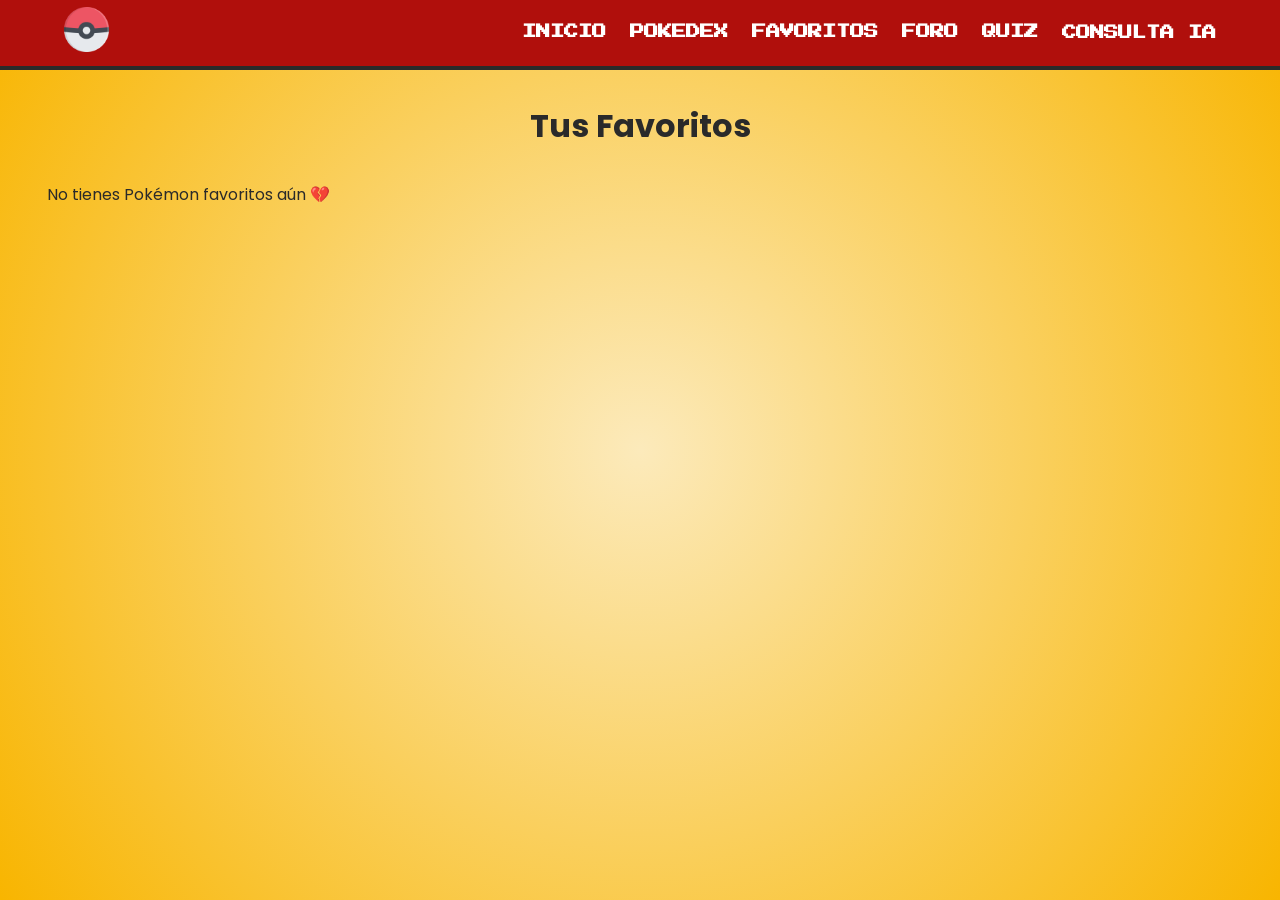
<file: pages/favoritos.html>
<!DOCTYPE html>
<html lang="es">
<head>
  <meta charset="UTF-8">
  <meta name="viewport" content="width=device-width, initial-scale=1.0">
  <title>Favoritos | PokeWord</title>
  <meta name="description" content="Explora y aprende sobre todos los Pokémon. Filtra por tipe y descubre sus habilidades y características de manera sencilla">
  <link rel="icon" href="../assets/pokeball.png" type="image/png">
  <link rel="stylesheet" href="../css/pokedex.css">
</head>
<body>
  <header>
        <a href="./index.html" aria-label="Ir al inicio">
            <img class="logo" src="../assets/pokeball.png" alt="">
        </a>

        <div class="menu-toggle" id="mobile-menu">
            <span class="bar"></span>
            <span class="bar"></span>
            <span class="bar"></span>
        </div>
        
        <nav>
            <p><a href="./index.html">Inicio</a></p>
            <p><a href="./pokedex.html">Pokedex</a></p>
            <p><a href="./favoritos.html">Favoritos</a></p>
            <p><a href="./foro.html">Foro</a></p>
            <p><a href="./quiz.html">Quiz</a></p>
            <a href="./oak.html" class="active">Consulta IA</a>
        </nav>
    </header>

  <main>
    <h1 class="favoritos">Tus Favoritos</h1>
    <section id="pokedex"></section>
  </main>

  <script src="../js/favoritos.js"></script>
</body>
</html>
</file>
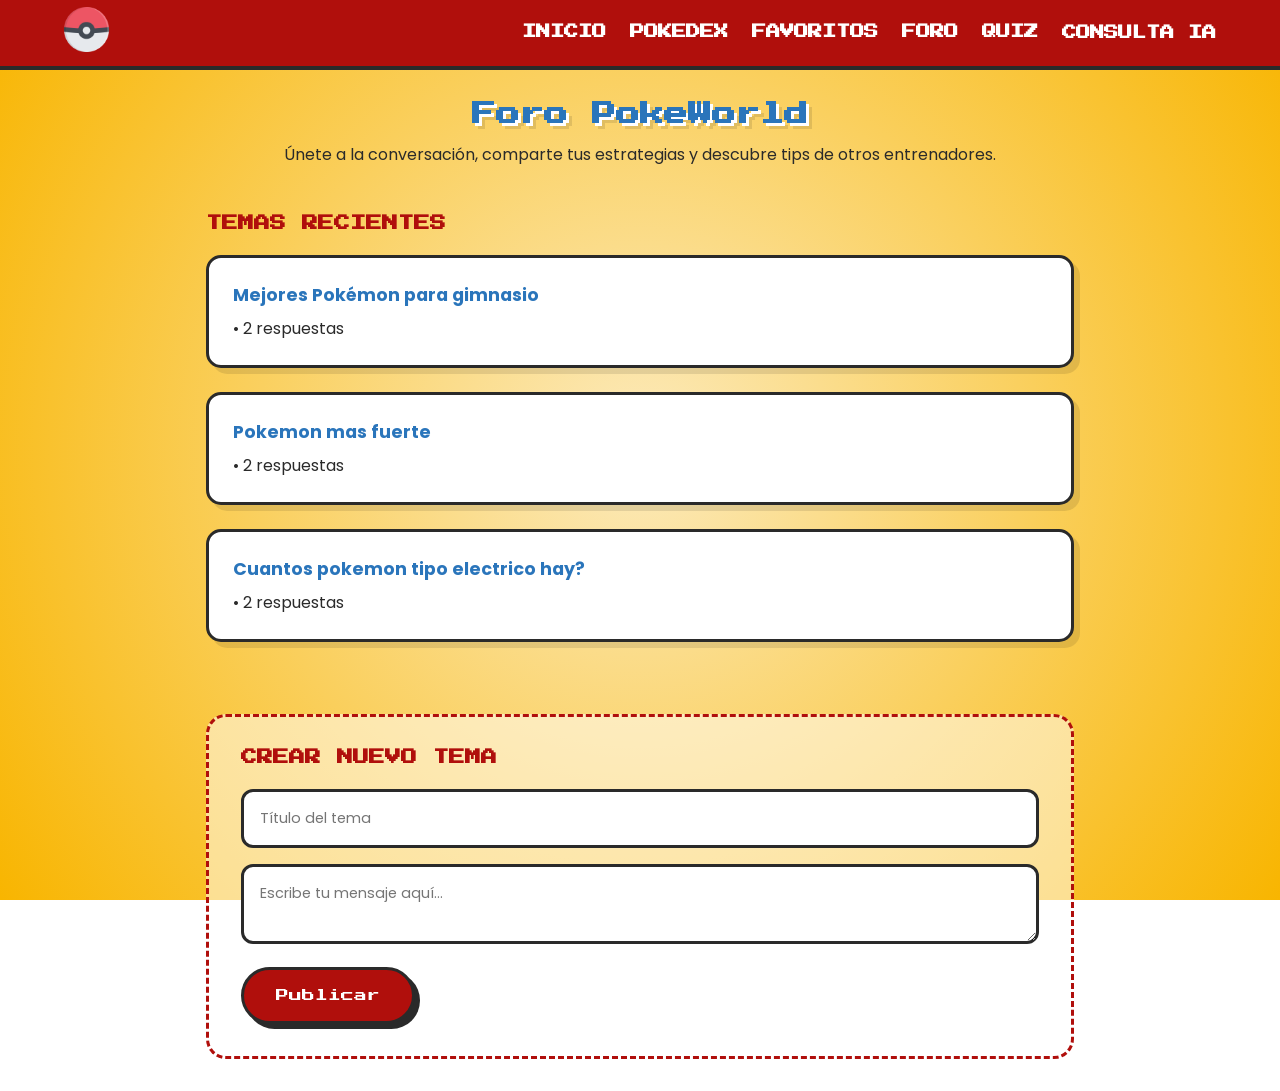
<file: pages/foro.html>
<!DOCTYPE html>
<html lang="es">

<head>
    <meta charset="UTF-8">
    <meta name="viewport" content="width=device-width, initial-scale=1.0">
    <title>Foro Pokemon | PokeWord</title>
    <link rel="icon" href="../assets/pokeball.png" type="image/png">
    <meta name="description"
        content="Participa en el foro de PokeWorld. Comparte estrategias, intercambia Pokémon y habla con otros entrenadores.">
    <link rel="stylesheet" href="../css/foro.css">
</head>

<body>

    <header>
        <a href="./index.html" aria-label="Ir al inicio">
            <img class="logo" src="../assets/pokeball.png" alt="Logo PokeWorld">
        </a>

        <div class="menu-toggle" id="mobile-menu">
            <span class="bar"></span>
            <span class="bar"></span>
            <span class="bar"></span>
        </div>
        
        <nav>
            <p><a href="./index.html">Inicio</a></p>
            <p><a href="./pokedex.html">Pokedex</a></p>
            <p><a href="./favoritos.html">Favoritos</a></p>
            <p><a href="./foro.html">Foro</a></p>
            <p><a href="./quiz.html">Quiz</a></p>
            <a href="./oak.html" class="active">Consulta IA</a>
        </nav>
    </header>

    <main>
        <section id="foro-intro">
            <h1>Foro PokeWorld</h1>
            <p>Únete a la conversación, comparte tus estrategias y descubre tips de otros entrenadores.</p>
        </section>

        <section id="temas-foro">
            <h2>Temas recientes</h2>
            <div class="tema">
                <p class="titulo">Mejores Pokémon para gimnasio</p>
                <p class="info"><!--se rellena con js--></p>
            </div>
            <div class="tema">
                <p class="titulo">Pokemon mas fuerte</p>
                <p class="info"></p>
            </div>
            <div class="tema">
                <p class="titulo">Cuantos pokemon tipo electrico hay?</p>
                <p class="info"></p>
            </div>
        </section>

        <section id="nuevo-tema">
            <h2>Crear nuevo tema</h2>
            <form>
                <input type="text" placeholder="Título del tema" required>
                <textarea placeholder="Escribe tu mensaje aquí..." required></textarea>
                <button type="submit">Publicar</button>
            </form>
        </section>
    </main>
    <script src="../js/foro.js"></script>
</body>

</html>
</file>
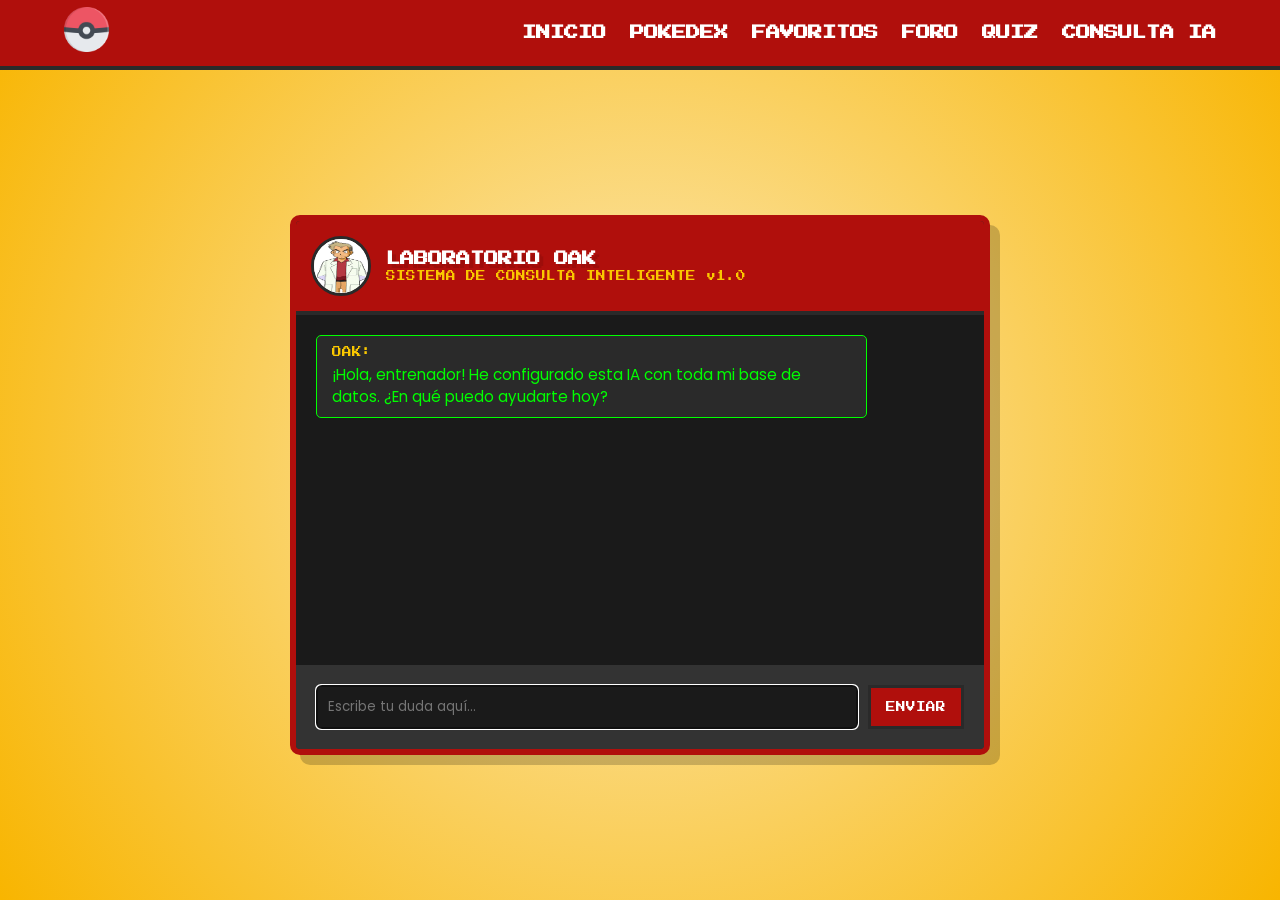
<file: pages/oak.html>
<!DOCTYPE html>
<html lang="es">
<head>
    <meta charset="UTF-8">
    <meta name="viewport" content="width=device-width, initial-scale=1.0">
    <title>PokeWord - Consulta a Oak</title>
    <link rel="icon" href="../assets/pokeball.png" type="image/png">
    <link rel="stylesheet" href="../css/home.css"> <link rel="stylesheet" href="../css/oak.css">  
</head>
<body>

    <header>
        <a href="./index.html" aria-label="Ir al inicio">
            <img class="logo" src="../assets/pokeball.png" alt="Logo">
        </a>
        <div class="menu-toggle" id="mobile-menu">
            <span class="bar"></span>
            <span class="bar"></span>
            <span class="bar"></span>
        </div>
        <nav>
            <a href="./index.html">Inicio</a>
            <a href="./pokedex.html">Pokedex</a>
            <a href="./favoritos.html">Favoritos</a>
            <a href="./foro.html">Foro</a>
            <a href="./quiz.html">Quiz</a>
            <a href="./oak.html" class="active">Consulta IA</a>
        </nav>
    </header>

    <main id="oak-lab">
        <section class="chat-container">
            <div class="oak-header">
                <img src="../assets/oak.gif" alt="Oak" class="oak-avatar">
                <div class="oak-title">
                    <h2 class="pixel-text">LABORATORIO OAK</h2>
                    <p>SISTEMA DE CONSULTA INTELIGENTE v1.0</p>
                </div>
            </div>

            <div id="chat-box" class="terminal-screen">
                <div class="msg oak-msg">
                    <span class="label">OAK:</span> ¡Hola, entrenador! He configurado esta IA con toda mi base de datos. ¿En qué puedo ayudarte hoy?
                </div>
            </div>

            <div class="input-container">
                <input type="text" id="user-input" placeholder="Escribe tu duda aquí..." autofocus>
                <button id="send-btn">
                    <span>ENVIAR</span>
                </button>
            </div>
        </section>
    </main>

    <script src="../js/oak.js"></script> </body>
</html>
</file>
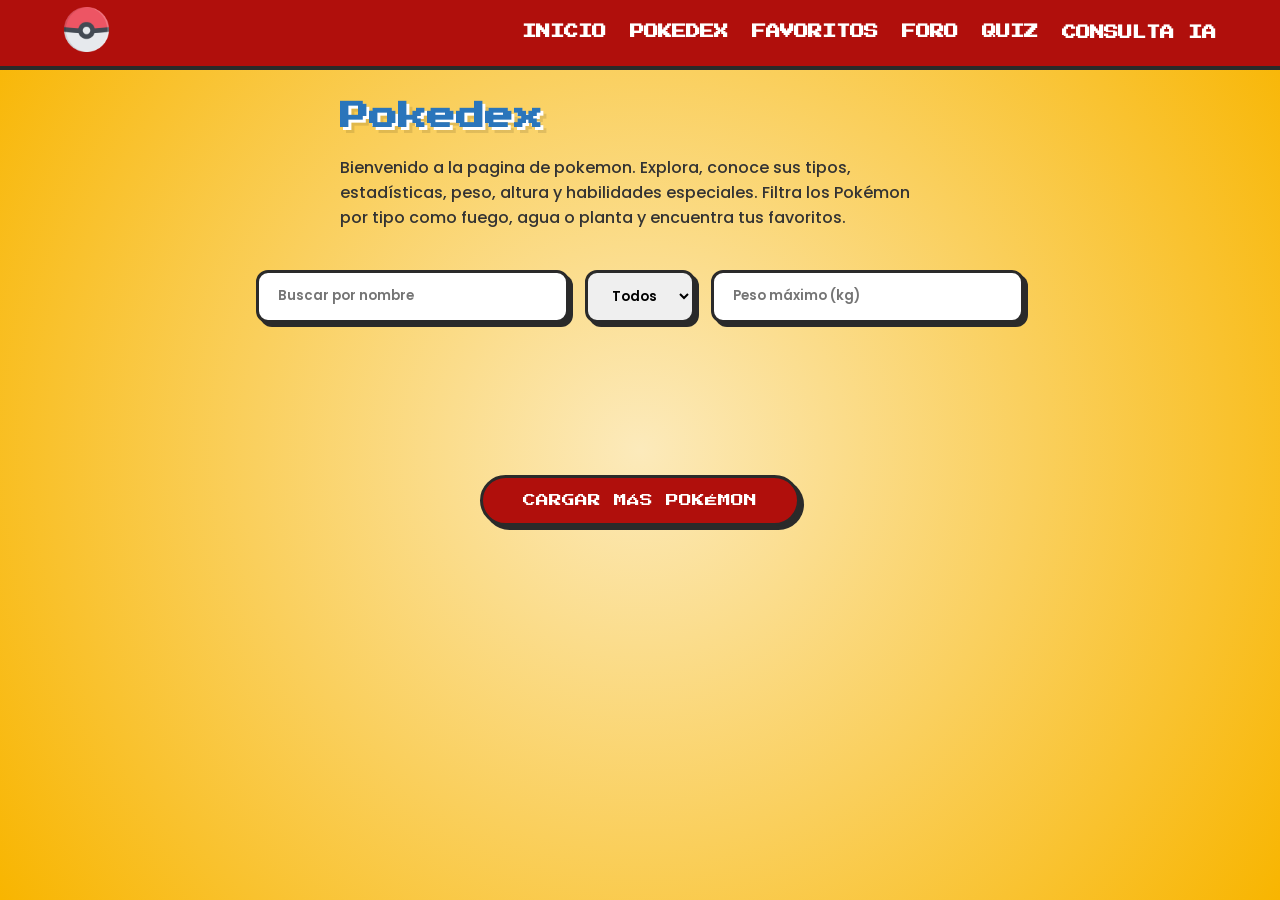
<file: pages/pokedex.html>
<!DOCTYPE html>
<html lang="es">

<head>
    <meta charset="UTF-8">
    <meta name="viewport" content="width=device-width, initial-scale=1.0">
    <title>Pokedex | PokeWord</title>
    <link rel="icon" href="../assets/pokeball.png" type="image/png">
    <meta name="description"
        content="Explora todos los Pokémon en nuestra Pokédex avanzada. 
        Filtra por tipo, peso o nombre. Encuentra estadísticas, imágenes y tipos de cada Pokémon.">
    <meta name="keywords"
        content="Pokédex, Pokémon, tipos de Pokémon, estadísticas Pokémon, peso Pokémon, altura Pokémon, 
        Pokémon fuego, Pokémon agua, Pokémon planta">
    <link rel="stylesheet" href="../css/pokedex.css">
</head>

<body>

    <header>
        <a href="./index.html" aria-label="Ir al inicio">
            <img class="logo" src="../assets/pokeball.png" alt="logo pagina pokeball roja">
        </a>
        
        <div class="menu-toggle" id="mobile-menu">
            <span class="bar"></span>
            <span class="bar"></span>
            <span class="bar"></span>
        </div>
        
        <nav>
            <p><a href="./index.html">Inicio</a></p>
            <p><a href="./pokedex.html">Pokedex</a></p>
            <p><a href="./favoritos.html">Favoritos</a></p>
            <p><a href="./foro.html">Foro</a></p>
            <p><a href="./quiz.html">Quiz</a></p>
            <a href="./oak.html" class="active">Consulta IA</a>
        </nav>
    </header>

    <main>
        <section id="intro">
            <h1>Pokedex</h1>
            <p>Bienvenido a la pagina de pokemon. Explora, conoce sus tipos, estadísticas, peso, altura y habilidades
                especiales. Filtra los Pokémon por tipo como fuego, agua o planta y encuentra tus favoritos.</p>
        </section>

        <section id="filters">
            <input type="text" id="search" placeholder="Buscar por nombre">
            <select id="type-filter" aria-label="Filtrar por tipo">
                <option value="">Todos</option>
            </select>
            <input type="number" id="max-weight" placeholder="Peso máximo (kg)" min="1">
        </section>

        <section id="pokedex" aria-label="Lista de Pokémon">
            <!-- Pokémon cards serán insertadas aquí -->
        </section>

        <button id="load-more">Cargar más Pokémon</button>
    </main>

    <script src="../js/main.js"></script>
</body>

</html>
</file>
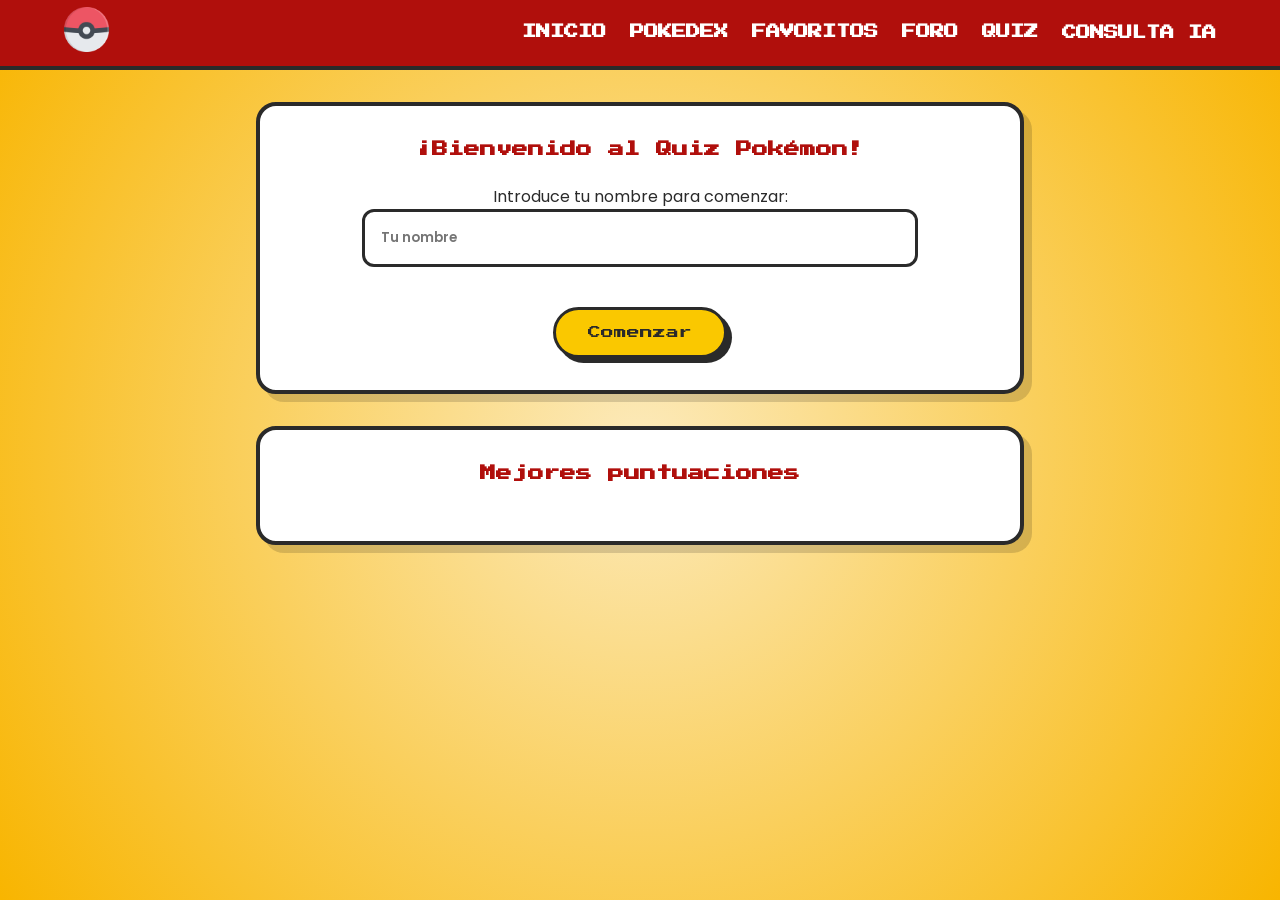
<file: pages/quiz.html>
<!DOCTYPE html>
<html lang="es">

<head>
    <meta charset="UTF-8">
    <meta name="viewport" content="width=device-width, initial-scale=1.0">
    <title>Quiz Pokémon | PokeWord</title>
    <link rel="icon" href="../assets/pokeball.png" type="image/png">
    <meta name="description"
        content="Pon a prueba tus conocimientos Pokémon con el quiz interactivo de PokeWorld. ¿Cuánto sabes sobre tipos, evoluciones y estadísticas?">
    <link rel="stylesheet" href="../css/quiz.css">
</head>

<body>

    <header>
        <a href="./index.html" aria-label="Ir al inicio">
            <img class="logo" src="../assets/pokeball.png" alt="Logo PokeWorld">
        </a>

        <div class="menu-toggle" id="mobile-menu">
            <span class="bar"></span>
            <span class="bar"></span>
            <span class="bar"></span>
        </div>

        <nav>
            <p><a href="./index.html">Inicio</a></p>
            <p><a href="./pokedex.html">Pokedex</a></p>
            <p><a href="./favoritos.html">Favoritos</a></p>
            <p><a href="./foro.html">Foro</a></p>
            <p><a href="./quiz.html">Quiz</a></p>
            <a href="./oak.html" class="active">Consulta IA</a>
        </nav>
    </header>

    <main>

        <!-- FORMULARIO DE NOMBRE -->
        <section id="quiz-start">
            <h2>¡Bienvenido al Quiz Pokémon!</h2>
            <p>Introduce tu nombre para comenzar:</p>
            <form id="start-form">
                <input type="text" id="username-input" placeholder="Tu nombre" required>
                <button type="submit">Comenzar</button>
            </form>
        </section>

        <!-- Contenedor del Quiz (oculto hasta poner nombre) -->
        <div id="quiz-container" style="display: none;">
    <div id="timer-container">
        <div id="timer-bar"></div>
    </div>
    <p id="progress"></p>
    <h2 id="question">Pregunta aquí</h2>
    <div id="answers"></div>
    <button id="next-btn" style="display: none;">Siguiente</button>
</div>

        <!-- Sección de ranking opcional -->
        <section id="quiz-ranking">
            <h2>Mejores puntuaciones</h2>
            <ul id="ranking-list">
                <!-- Se rellena con JS usando localStorage -->
            </ul>
        </section>

    </main>

    <script src="../js/quiz.js"></script>
</body>

</html>
</file>
<file: css/pokedex.css>
/* ====== ESTILOS GENERALES (UNIFICADOS) ====== */
@import url('https://fonts.googleapis.com/css2?family=Press+Start+2P&family=Poppins:wght@400;600&display=swap');

* {
    margin: 0;
    padding: 0;
    box-sizing: border-box;
}

body {
    font-family: 'Poppins', sans-serif;
    background: radial-gradient(circle at 50% 50%, #fceabb 0%, #f8b500 100%);
    background-attachment: fixed;
    color: #2a2a2a;
    min-height: 100vh;
}

/* ====== HEADER / NAVBAR (IGUAL AL HOME) ====== */
header {
    background-color: #b00f0c;
    width: 100%;
    height: 70px;
    display: flex;
    align-items: center;
    justify-content: space-between;
    padding: 0 5%;
    color: white;
    position: sticky;
    top: 0;
    z-index: 100;
    border-bottom: 4px solid #2a2a2a;
}

header .logo {
    width: 45px;
    height: 45px;
    transition: transform 0.3s ease;
}

header nav {
    display: flex;
    gap: 1.5rem;
    align-items: center;
}

header nav a {
    color: white;
    text-decoration: none;
    font-weight: 600;
    font-family: 'Press Start 2P', cursive; 
    font-size: 0.65rem;
    font-size: 0.9rem;
    text-transform: uppercase;
    transition: 0.3s;
}

header nav a:hover {
    color: #fac800;
}

/* Menú Hamburguesa */
.menu-toggle {
    display: none;
    flex-direction: column;
    cursor: pointer;
    gap: 5px;
    z-index: 110;
}

.menu-toggle .bar {
    width: 30px;
    height: 4px;
    background-color: white;
    border-radius: 2px;
    transition: 0.3s;
}

/* ====== SECCIÓN INTRO ====== */
main {
    display: flex;
    flex-direction: column;
    align-items: center;
    padding: 2rem 1rem;
}

#intro h1 {
    font-family: 'Press Start 2P', cursive;
    color: #2a75bb;
    text-shadow: 3px 3px 0px #fff;
    font-size: 1.8rem;
    margin-bottom: 1.5rem;
    filter: drop-shadow(3px 3px 0px rgba(0,0,0,0.1));
}

#intro p {
    font-size: 1rem;
    max-width: 600px;
    margin: 0 auto;
    color: #333;
    font-weight: 500;
}

/* ====== FILTROS (ESTILO PIXEL) ====== */
#filters {
    display: flex;
    flex-wrap: wrap;
    justify-content: center;
    gap: 1rem;
    margin: 2.5rem 0;
}

#filters input, #filters select {
    padding: 0.8rem 1.2rem;
    border: 3px solid #2a2a2a;
    border-radius: 12px;
    font-family: 'Poppins', sans-serif;
    font-weight: 600;
    box-shadow: 4px 4px 0px #2a2a2a;
    outline: none;
}

#filters input:focus {
    transform: translate(-2px, -2px);
    box-shadow: 6px 6px 0px #2a2a2a;
}

/* ====== POKEDEX GRID ====== */
#pokedex {
    display: grid;
    grid-template-columns: repeat(auto-fit, minmax(240px, 1fr));
    gap: 2rem;
    width: 95%;
    max-width: 1200px;
    padding: 2rem 0;
}

/* ====== TARJETA DE POKÉMON (ESTILO HOME) ====== */
.pokemon-card {
    background: white;
    border-radius: 20px;
    padding: 1.5rem;
    border: 4px solid #2a2a2a;
    box-shadow: 8px 8px 0px rgba(0,0,0,0.15);
    transition: all 0.3s ease;
    text-align: center;
}

.pokemon-card:hover {
    transform: translateY(-8px);
    box-shadow: 12px 12px 0px rgba(0,0,0,0.2);
}

.pokemon-card .img-container {
    background: #f0f0f0;
    border-radius: 15px;
    margin-bottom: 1rem;
    padding: 10px;
    border: 2px solid #eee;
}

.pokemon-card img {
    width: 120px;
    animation: float 3s ease-in-out infinite;
}

.pokemon-card h3 {
    font-family: 'Press Start 2P', cursive;
    font-size: 0.8rem;
    color: #2a2a2a;
    margin: 1rem 0;
    text-transform: uppercase;
}



.type-badge {
    padding: 5px 12px;
    border-radius: 8px;
    font-size: 0.7rem;
    font-family: 'Press Start 2P', cursive;
    color: white;
    border: 2px solid rgba(0,0,0,0.2);
}

/* ====== BOTONES (ESTILO CTA DEL HOME) ====== */
#load-more, .fav-btn {
    font-family: 'Press Start 2P', cursive;
    border: 3px solid #2a2a2a;
    box-shadow: 4px 4px 0px #2a2a2a;
    cursor: pointer;
    transition: 0.2s;
    text-transform: uppercase;
}

#load-more {
    background-color: #b00f0c;
    color: white;
    padding: 1rem 2.5rem;
    font-size: 0.8rem;
    border-radius: 50px;
    margin: 3rem auto;
    display: block;
}

.fav-btn {
    width: 100%;
    padding: 0.7rem;
    font-size: 0.6rem;
    border-radius: 10px;
    margin-top: 1rem;
}

#load-more:hover, .fav-btn:hover {
    transform: translate(-2px, -2px);
    box-shadow: 6px 6px 0px #2a2a2a;
}

#load-more:active, .fav-btn:active {
    transform: translate(2px, 2px);
    box-shadow: 0px 0px 0px #2a2a2a;
}

/* ====== RESPONSIVE (MENÚ HAMBURGUESA) ====== */
@media (max-width: 768px) {
    .menu-toggle { display: flex; }

    header nav {
        position: fixed;
        right: -100%;
        top: 0;
        flex-direction: column;
        background-color: #b00f0c;
        width: 280px;
        height: 100vh;
        justify-content: center;
        transition: 0.4s ease;
        border-left: 5px solid #2a2a2a;
    }

    header nav.active { right: 0; }
    
    .menu-toggle.is-active .bar:nth-child(2) { opacity: 0; }
    .menu-toggle.is-active .bar:nth-child(1) { transform: translateY(9px) rotate(45deg); }
    .menu-toggle.is-active .bar:nth-child(3) { transform: translateY(-9px) rotate(-45deg); }
}

@keyframes float {
    0%, 100% { transform: translateY(0); }
    50% { transform: translateY(-10px); }
}
</file>
<file: css/foro.css>
/* ====== ESTILOS GENERALES (UNIFICADOS) ====== */
@import url('https://fonts.googleapis.com/css2?family=Press+Start+2P&family=Poppins:wght@400;600&display=swap');

* {
    margin: 0;
    padding: 0;
    box-sizing: border-box;
}

body {
    font-family: 'Poppins', sans-serif;
    background: radial-gradient(circle at 50% 50%, #fceabb 0%, #f8b500 100%);
    background-attachment: fixed;
    color: #2a2a2a;
    min-height: 100vh;
}

/* ====== HEADER / NAVBAR (IGUAL AL HOME) ====== */
header {
    background-color: #b00f0c;
    width: 100%;
    height: 70px;
    display: flex;
    align-items: center;
    justify-content: space-between;
    padding: 0 5%;
    color: white;
    position: sticky;
    top: 0;
    z-index: 100;
    border-bottom: 4px solid #2a2a2a;
}

header .logo {
    width: 45px;
    height: 45px;
}

header nav {
    display: flex;
    gap: 1.5rem;
    align-items: center;
}

header nav a {
    color: white;
    text-decoration: none;
    font-weight: 600;
    font-family: 'Press Start 2P', cursive; 
    font-size: 0.65rem;
    font-size: 0.9rem;
    text-transform: uppercase;
    transition: 0.3s;
}

header nav a:hover {
    color: #fac800;
}

/* Menú Hamburguesa */
.menu-toggle {
    display: none;
    flex-direction: column;
    cursor: pointer;
    gap: 5px;
    z-index: 110;
}

.menu-toggle .bar {
    width: 30px;
    height: 4px;
    background-color: white;
    border-radius: 2px;
    transition: 0.3s;
}

/* ====== MAIN CONTENEDOR ====== */
main {
    display: flex;
    flex-direction: column;
    align-items: center;
    padding: 2rem 1rem;
    width: 100%;
    max-width: 900px;
    margin: 0 auto;
}

/* ====== INTRO FORO ====== */
#foro-intro {
    text-align: center;
    margin-bottom: 3rem;
}

#foro-intro h1 {
    font-family: 'Press Start 2P', cursive;
    color: #2a75bb;
    text-shadow: 3px 3px 0px #fff;
    font-size: 1.5rem;
    margin-bottom: 1rem;
    filter: drop-shadow(3px 3px 0px rgba(0,0,0,0.1));
}

/* ====== TEMAS DEL FORO ====== */
#temas-foro {
    width: 100%;
    margin-bottom: 3rem;
}

#temas-foro h2, #nuevo-tema h2 {
    font-family: 'Press Start 2P', cursive;
    color: #b00f0c;
    font-size: 1rem;
    margin-bottom: 1.5rem;
    text-transform: uppercase;
}

.tema {
    background-color: white;
    padding: 1.5rem;
    border: 3px solid #2a2a2a;
    border-radius: 15px;
    margin-bottom: 1.5rem;
    box-shadow: 6px 6px 0px rgba(0,0,0,0.1);
    transition: 0.3s;
}

.tema:hover {
    transform: translateY(-5px);
    box-shadow: 10px 10px 0px rgba(0,0,0,0.15);
}

.tema .titulo {
    font-family: 'Poppins', sans-serif;
    font-weight: 700;
    font-size: 1.1rem;
    color: #2a75bb;
    display: block;
    margin-bottom: 0.5rem;
}

/* ====== FORMULARIO (ESTILO POKEDEX) ====== */
#nuevo-tema {
    width: 100%;
    background: rgba(255, 255, 255, 0.5);
    padding: 2rem;
    border-radius: 20px;
    border: 3px dashed #b00f0c;
}

form input, form textarea {
    padding: 1rem;
    border: 3px solid #2a2a2a;
    border-radius: 12px;
    font-family: 'Poppins', sans-serif;
    font-size: 0.9rem;
    outline: none;
    width: 100%;
    margin-bottom: 1rem;
}

form button {
    background-color: #b00f0c;
    color: white;
    font-family: 'Press Start 2P', cursive;
    border: 3px solid #2a2a2a;
    border-radius: 50px;
    padding: 1.2rem 2rem;
    font-size: 0.8rem;
    box-shadow: 5px 5px 0px #2a2a2a;
    cursor: pointer;
    transition: 0.2s;
}

form button:hover {
    background-color: #ef5350;
    transform: translate(-2px, -2px);
    box-shadow: 8px 8px 0px #2a2a2a;
}

/* ====== RESPUESTAS Y LIKES ====== */
.respuesta-item {
    background-color: #f0f0f0;
    border: 2px solid #2a2a2a;
    border-radius: 10px;
    padding: 0.8rem;
    margin-top: 0.5rem;
    display: flex;
    justify-content: space-between;
    align-items: center;
}

.corazon {
    color: #b00f0c;
    font-size: 1.3rem;
    cursor: pointer;
    transition: transform 0.2s ease;
}

.corazon.like-hecho {
    opacity: 1;
    transform: scale(1.2);
}

/* ====== RESPONSIVE (MENÚ HAMBURGUESA) ====== */
@media (max-width: 768px) {
    .menu-toggle { display: flex; }

    header nav {
        position: fixed;
        right: -100%;
        top: 0;
        flex-direction: column;
        background-color: #b00f0c;
        width: 280px;
        height: 100vh;
        justify-content: center;
        transition: 0.4s ease;
        border-left: 5px solid #2a2a2a;
        z-index: 100;
    }

    header nav.active { right: 0; }

    .menu-toggle.is-active .bar:nth-child(2) { opacity: 0; }
    .menu-toggle.is-active .bar:nth-child(1) { transform: translateY(9px) rotate(45deg); }
    .menu-toggle.is-active .bar:nth-child(3) { transform: translateY(-9px) rotate(-45deg); }
}
</file>
<file: css/home.css>
/* ====== ESTILOS GENERALES ====== */
@import url('https://fonts.googleapis.com/css2?family=Press+Start+2P&family=Poppins:wght@400;600&display=swap');

* {
  margin: 0;
  padding: 0;
  box-sizing: border-box;
}

body {
  font-family: 'Poppins', sans-serif;
  background: radial-gradient(circle at 50% 50%, #fceabb 0%, #f8b500 100%);
  background-attachment: fixed;
  color: #2a2a2a;
  overflow-x: hidden;
  min-height: 100vh;
}

/* ====== HEADER / NAVBAR ====== */
header {
  background-color: #b00f0c;
  width: 100%;
  height: 70px; /* Altura fija para control */
  display: flex;
  align-items: center;
  justify-content: space-between;
  padding: 0 5%;
  color: white;
  position: sticky;
  top: 0;
  z-index: 100;
  border-bottom: 4px solid #2a2a2a;
}

header .logo {
  width: 45px;
  height: 45px;
  transition: transform 0.3s ease;
}

header nav {
  display: flex;
  gap: 1.5rem;
  align-items: center;
}

/* Limpieza de etiquetas p en nav si existen */
header nav p {
  margin: 0;
  padding: 0;
}

header nav a {
  color: white;
  text-decoration: none;
  font-weight: 600;
  font-family: 'Press Start 2P', cursive; 
  font-size: 0.65rem;
  font-size: 0.9rem;
  text-transform: uppercase;
  transition: 0.3s;
  position: relative;
}

header nav a:hover {
  color: #fac800;
}

/* Menú Hamburguesa (Oculto en Desktop) */
.menu-toggle {
  display: none;
  flex-direction: column;
  cursor: pointer;
  gap: 5px;
  padding: 10px;
  z-index: 110;
}

.menu-toggle .bar {
  width: 30px;
  height: 4px;
  background-color: white;
  border-radius: 2px;
  transition: 0.3s;
}

/* ====== HERO SECTION ====== */
#hero {
  min-height: calc(100vh - 70px);
  display: flex;
  align-items: center;
  justify-content: center;
  padding: 2rem 1rem;
}

.hero-content {
  width: 100%;
  max-width: 800px;
  display: flex;
  flex-direction: column;
  align-items: center;
  gap: 2rem;
  text-align: center;
}

.pixel-text {
  font-family: 'Press Start 2P', cursive;
  filter: drop-shadow(4px 4px 0px rgba(0,0,0,0.1));
}

.pixel-text .welcome {
  display: block;
  font-size: 1.5rem;
  color: #b00f0c;
  margin-bottom: 0.8rem;
}

.pixel-text .trainer {
  display: block;
  font-size: 2.5rem;
  color: #2a75bb;
  text-shadow: 3px 3px 0px #fff;
  line-height: 1.2;
}

.description {
  font-size: 1.1rem;
  color: #333;
  line-height: 1.6;
  max-width: 550px;
}

/* ====== LOGO ANIMADO ====== */
.logo-container {
  position: relative;
  display: flex;
  justify-content: center;
  align-items: center;
  margin: 1rem 0;
}

.main-logo {
  width: 250px;
  max-width: 100%;
  z-index: 2;
  animation: float 4s ease-in-out infinite;
}

.circle-bg {
  position: absolute;
  width: 180px;
  height: 180px;
  background: white;
  border-radius: 50%;
  filter: blur(40px);
  opacity: 0.5;
  z-index: 1;
}

/* ====== BOTÓN CTA ====== */
.cta-button {
  background-color: #b00f0c;
  color: white;
  text-decoration: none;
  font-family: 'Press Start 2P', cursive;
  font-size: 0.85rem;
  padding: 1.2rem 2.5rem;
  border-radius: 50px;
  border: 4px solid #2a2a2a;
  box-shadow: 6px 6px 0px #2a2a2a;
  transition: all 0.2s ease;
  margin-top: 1rem;
}

.cta-button:hover {
  transform: translate(-2px, -2px);
  box-shadow: 10px 10px 0px #2a2a2a;
  background-color: #ef5350;
}

.cta-button:active {
  transform: translate(4px, 4px);
  box-shadow: 0px 0px 0px #2a2a2a;
}

/* ====== ANIMACIONES ====== */
@keyframes float {
  0%, 100% { transform: translateY(0) rotate(0deg); }
  50% { transform: translateY(-15px) rotate(2deg); }
}

/* ====== RESPONSIVE (TABLET & MOBILE) ====== */
@media (max-width: 768px) {
  .menu-toggle {
    display: flex;
  }

  header nav {
    position: fixed;
    right: -100%;
    top: 0;
    flex-direction: column;
    background-color: #b00f0c;
    width: 280px; /* Ancho fijo para el menú lateral */
    height: 100vh;
    justify-content: center;
    transition: 0.4s cubic-bezier(0.175, 0.885, 0.32, 1.275);
    box-shadow: -5px 0 15px rgba(0,0,0,0.3);
    border-left: 5px solid #2a2a2a;
  }

  header nav.active {
    right: 0;
  }

  header nav a {
    font-size: 1.2rem;
    margin: 1rem 0;
    width: 100%;
    text-align: center;
  }

  /* Ajustes de texto para Tablet */
  .pixel-text .trainer {
    font-size: 1.8rem;
  }
}

/* ====== AJUSTES PARA MÓVILES PEQUEÑOS ====== */
@media (max-width: 480px) {
  .pixel-text .welcome {
    font-size: 0.9rem;
  }

  .pixel-text .trainer {
    font-size: 1.3rem; /* Tamaño corregido para que no desborde */
  }

  .description {
    font-size: 0.9rem;
    padding: 0 10px;
  }

  .main-logo {
    width: 180px;
  }

  .cta-button {
    font-size: 0.7rem;
    padding: 1rem 1.8rem;
  }
}

/* Animación Hamburguesa */
/* Animación Hamburguesa */
.menu-toggle.is-active .bar:nth-child(2) { opacity: 0; }
.menu-toggle.is-active .bar:nth-child(1) { transform: translateY(9px) rotate(45deg); }
.menu-toggle.is-active .bar:nth-child(3) { transform: translateY(-9px) rotate(-45deg); }
</file>
<file: css/oak.css>
#oak-lab {
    min-height: calc(100vh - 70px);
    display: flex;
    justify-content: center;
    align-items: center;
    padding: 20px;
}

.chat-container {
    width: 100%;
    max-width: 700px;
    background: #2a2a2a; /* Fondo oscuro tipo consola */
    border: 6px solid #b00f0c;
    border-radius: 10px;
    box-shadow: 10px 10px 0px rgba(0,0,0,0.2);
    display: flex;
    flex-direction: column;
    overflow: hidden;
}

.oak-header {
    background: #b00f0c;
    padding: 15px;
    display: flex;
    align-items: center;
    gap: 15px;
    border-bottom: 4px solid #2a2a2a;
}

.oak-avatar {
    width: 60px;
    height: 60px;
    background: white;
    border-radius: 50%;
    border: 3px solid #2a2a2a;
}

.oak-title h2 {
    font-size: 0.9rem;
    color: white;
    margin-bottom: 5px;
}

.oak-title p {
    font-size: 0.6rem;
    font-family: 'Press Start 2P', cursive;
    color: #fac800;
}

/* Pantalla estilo Terminal */
.terminal-screen {
    height: 350px;
    background: #1a1a1a;
    padding: 20px;
    overflow-y: auto;
    display: flex;
    flex-direction: column;
    gap: 15px;
    font-family: 'Poppins', sans-serif;
}

/* Scrollbar estilo retro */
.terminal-screen::-webkit-scrollbar { width: 8px; }
.terminal-screen::-webkit-scrollbar-thumb { background: #b00f0c; }

.msg {
    padding: 10px 15px;
    border-radius: 5px;
    max-width: 85%;
    line-height: 1.4;
    font-size: 0.95rem;
}

.oak-msg {
    align-self: flex-start;
    background: #2a2a2a;
    color: #00ff00; /* Verde terminal */
    border: 1px solid #00ff00;
}

.user-msg {
    align-self: flex-end;
    background: #2a75bb;
    color: white;
}

.label {
    font-family: 'Press Start 2P', cursive;
    font-size: 0.6rem;
    display: block;
    margin-bottom: 5px;
    color: #fac800;
}

/* Input inferior */
.input-container {
    padding: 20px;
    background: #333;
    display: flex;
    gap: 10px;
}

#user-input {
    flex-grow: 1;
    background: #1a1a1a;
    border: 2px solid #555;
    padding: 10px;
    color: white;
    font-family: 'Poppins', sans-serif;
    border-radius: 5px;
}

#send-btn {
    background: #b00f0c;
    color: white;
    border: 3px solid #2a2a2a;
    font-family: 'Press Start 2P', cursive;
    font-size: 0.6rem;
    padding: 0 15px;
    cursor: pointer;
    transition: 0.2s;
}

#send-btn:hover { background: #fac800; color: #2a2a2a; }
</file>
<file: css/quiz.css>
/* ====== ESTILOS GENERALES (UNIFICADOS) ====== */
@import url('https://fonts.googleapis.com/css2?family=Press+Start+2P&family=Poppins:wght@400;600&display=swap');

* {
    margin: 0;
    padding: 0;
    box-sizing: border-box;
}

body {
    font-family: 'Poppins', sans-serif;
    background: radial-gradient(circle at 50% 50%, #fceabb 0%, #f8b500 100%);
    background-attachment: fixed;
    color: #2a2a2a;
    min-height: 100vh;
}

/* ====== HEADER / NAVBAR (IGUAL AL HOME) ====== */
header {
    background-color: #b00f0c;
    width: 100%;
    height: 70px;
    display: flex;
    align-items: center;
    justify-content: space-between;
    padding: 0 5%;
    color: white;
    position: sticky;
    top: 0;
    z-index: 100;
    border-bottom: 4px solid #2a2a2a;
}

header .logo {
    width: 45px;
    height: 45px;
}

header nav {
    display: flex;
    gap: 1.5rem;
    align-items: center;
}

header nav a {
    color: white;
    text-decoration: none;
    font-weight: 600;
    font-family: 'Press Start 2P', cursive; 
    font-size: 0.65rem;
    font-size: 0.9rem;
    text-transform: uppercase;
    transition: 0.3s;
}

header nav a:hover {
    color: #fac800;
}

/* Menú Hamburguesa */
.menu-toggle {
    display: none;
    flex-direction: column;
    cursor: pointer;
    gap: 5px;
    z-index: 110;
}

.menu-toggle .bar {
    width: 30px;
    height: 4px;
    background-color: white;
    border-radius: 2px;
    transition: 0.3s;
}

/* ====== MAIN CONTENEDOR ====== */
main {
    display: flex;
    flex-direction: column;
    align-items: center;
    padding: 2rem 1rem;
    width: 100%;
    max-width: 800px;
    margin: 0 auto;
}

/* ====== INTRO QUIZ ====== */
#quiz-intro h1 {
    font-family: 'Press Start 2P', cursive;
    color: #2a75bb;
    text-shadow: 3px 3px 0px #fff;
    font-size: 1.4rem;
    margin-bottom: 1.5rem;
    text-align: center;
    filter: drop-shadow(3px 3px 0px rgba(0,0,0,0.1));
}

/* ====== CONTENEDORES (START, QUIZ, RANKING) ====== */
#quiz-start, #quiz-container, #quiz-ranking {
    width: 100%;
    background-color: white;
    padding: 2rem;
    border: 4px solid #2a2a2a;
    border-radius: 20px;
    box-shadow: 8px 8px 0px rgba(0,0,0,0.15);
    margin-bottom: 2rem;
    text-align: center;
}

#quiz-start h2, #quiz-ranking h2, #question {
    font-family: 'Press Start 2P', cursive;
    color: #b00f0c;
    font-size: 1rem;
    margin-bottom: 1.5rem;
    line-height: 1.4;
}

/* ====== INPUTS Y BOTONES DE RESPUESTA ====== */
#quiz-start input {
    padding: 1rem;
    border: 3px solid #2a2a2a;
    border-radius: 12px;
    font-family: 'Poppins', sans-serif;
    font-weight: 600;
    margin-bottom: 1.5rem;
    width: 80%;
}

.answer-btn {
    background-color: #f0f0f0;
    color: #2a2a2a;
    border: 3px solid #2a2a2a;
    border-radius: 12px;
    padding: 1rem;
    font-family: 'Poppins', sans-serif;
    font-weight: 700;
    font-size: 1rem;
    cursor: pointer;
    transition: 0.2s;
    box-shadow: 4px 4px 0px #2a2a2a;
}

.answer-btn:hover {
    background-color: #2a75bb;
    color: white;
    transform: translate(-2px, -2px);
    box-shadow: 6px 6px 0px #2a2a2a;
}

/* ====== BOTONES DE ACCIÓN (ESTILO POKE-BUTTON) ====== */
#quiz-start button, #next-btn {
    background-color: #fac800;
    color: #2a2a2a;
    font-family: 'Press Start 2P', cursive;
    border: 3px solid #2a2a2a;
    border-radius: 50px;
    padding: 1rem 2rem;
    font-size: 0.8rem;
    box-shadow: 5px 5px 0px #2a2a2a;
    cursor: pointer;
    transition: 0.2s;
    margin-top: 1rem;
}

#quiz-start button:hover, #next-btn:hover {
    background-color: #b00f0c;
    color: white;
    transform: translate(-2px, -2px);
    box-shadow: 7px 7px 0px #2a2a2a;
}

/* ====== RANKING ====== */
#ranking-list li {
    background-color: #f9f9f9;
    border: 2px solid #2a2a2a;
    padding: 0.8rem 1.2rem;
    border-radius: 10px;
    margin-bottom: 0.8rem;
    display: flex;
    justify-content: space-between;
    font-weight: 600;
}

/* ====== RESPONSIVE (MENÚ HAMBURGUESA) ====== */
@media (max-width: 768px) {
    .menu-toggle { display: flex; }

    header nav {
        position: fixed;
        right: -100%;
        top: 0;
        flex-direction: column;
        background-color: #b00f0c;
        width: 280px;
        height: 100vh;
        justify-content: center;
        transition: 0.4s ease;
        border-left: 5px solid #2a2a2a;
        z-index: 100;
    }

    header nav.active { right: 0; }

    .menu-toggle.is-active .bar:nth-child(2) { opacity: 0; }
    .menu-toggle.is-active .bar:nth-child(1) { transform: translateY(9px) rotate(45deg); }
    .menu-toggle.is-active .bar:nth-child(3) { transform: translateY(-9px) rotate(-45deg); }
}

/* Barra de tiempo */
#timer-container {
    width: 100%;
    height: 10px;
    background-color: #eee;
    border-radius: 5px;
    margin: 10px 0 20px;
    overflow: hidden;
    border: 2px solid #2a2a2a;
}

#timer-bar {
    width: 100%;
    height: 100%;
    background-color: #ef5350; /* Rojo Pokémon */
    transition: width 0.1s linear;
}
</file>
